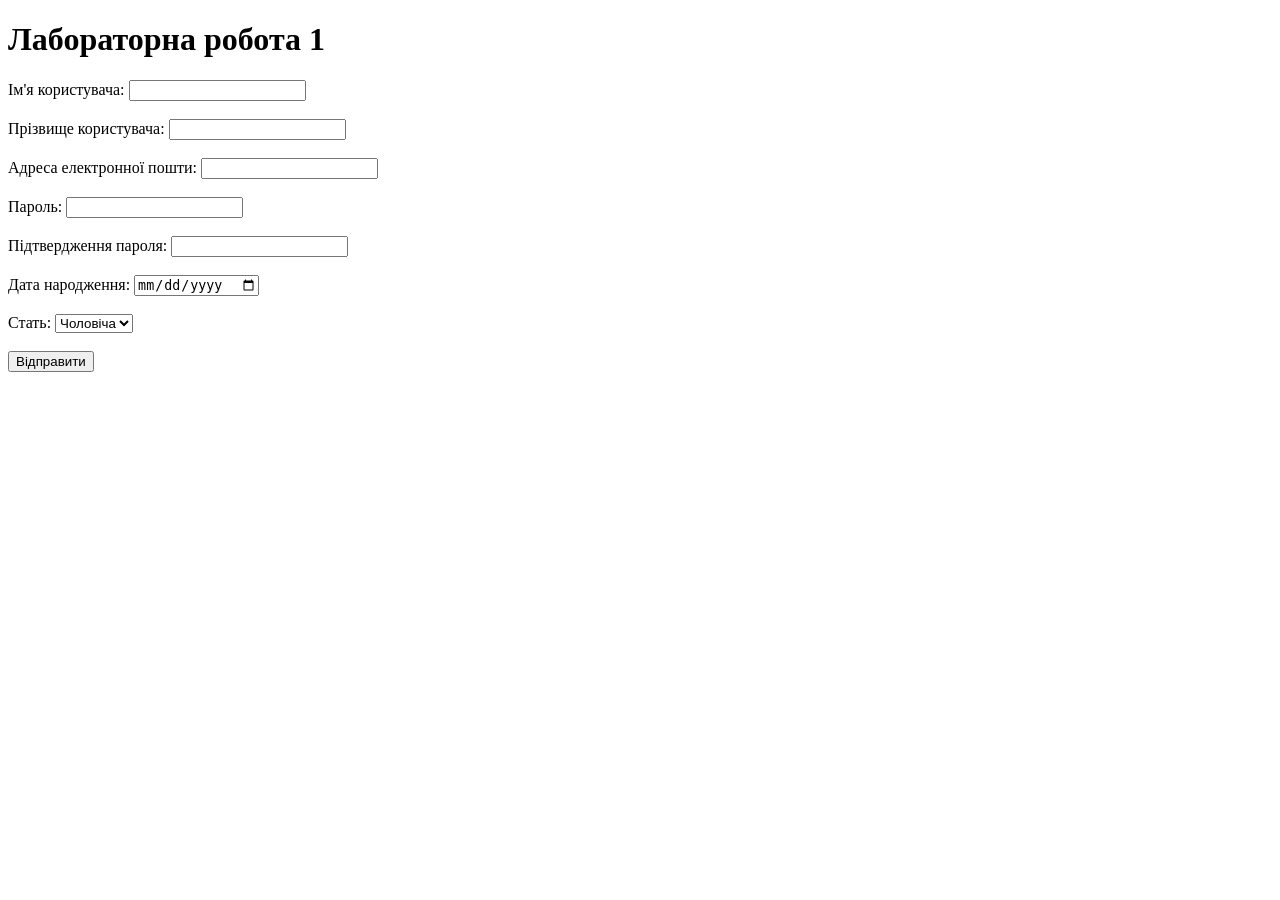
<file: index.html>
<!DOCTYPE html>
<html>

<head>
    <title>Лабораторна робота 1</title>
</head>

<body>

<h1>Лабораторна робота 1</h1>

<form action="https://webhook.site/f77eb2ba-b160-41a9-be30-b4aa9b3618c4" method="POST">

<label>Ім'я користувача:</label>
<input type="text" name="name" required>
<br><br>

<label>Прізвище користувача:</label>
<input type="text" name="surname" required>
<br><br>

<label>Адреса електронної пошти:</label>
<input type="email" name="email" required>
<br><br>

<label>Пароль:</label>
<input type="password" name="password" required>
<br><br>

<label>Підтвердження пароля:</label>
<input type="password" name="password2">
<br><br>

<label>Дата народження:</label>
<input type="date" name="date">
<br><br>

<label>Стать:</label>
<select name="sex">
    <option>Чоловіча</option>
    <option>Жіноча</option>
</select>
<br><br>

<input type="submit" value="Відправити">

</form>

</body>

</html>
</file>
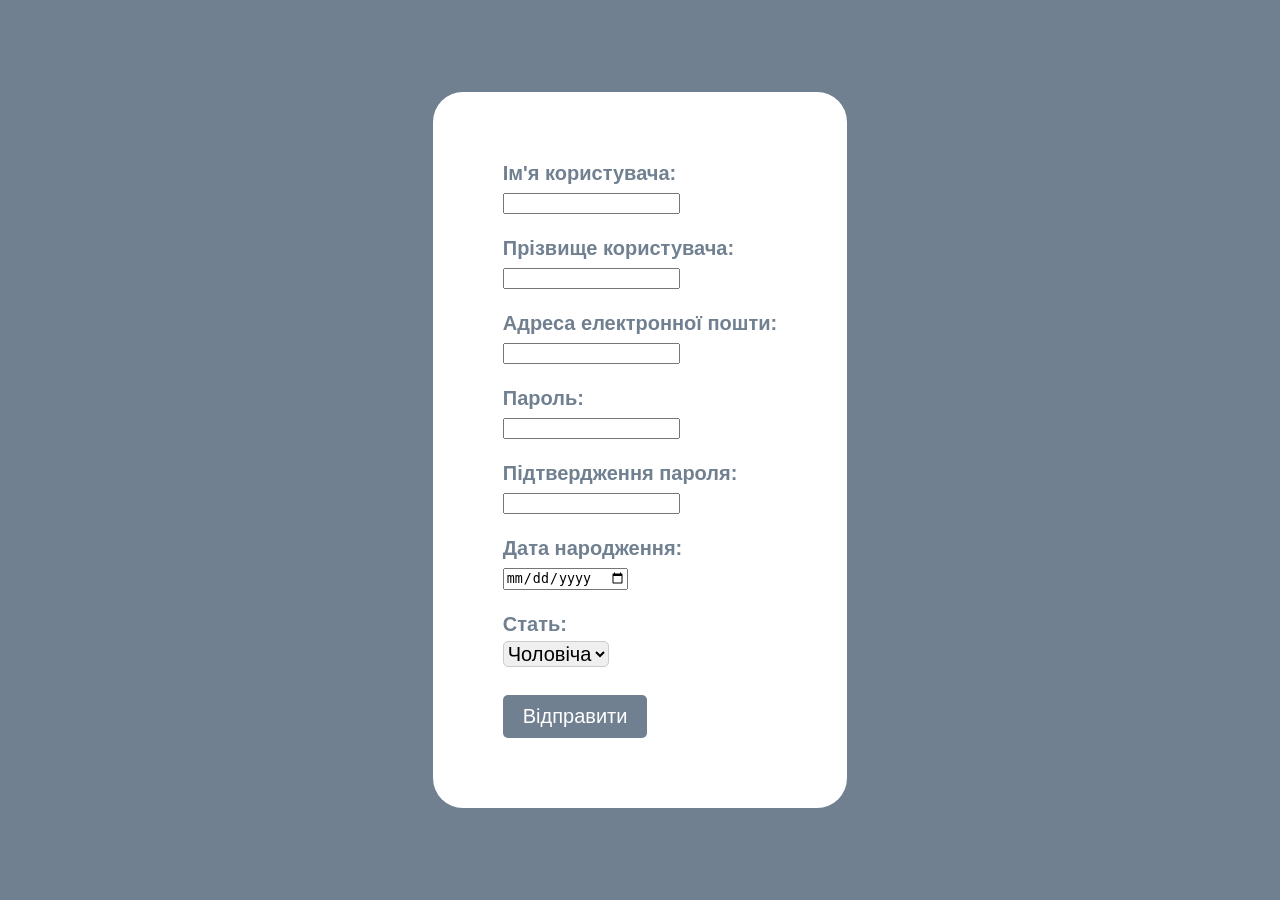
<file: lb1/index.html>
<!DOCTYPE html>
<html>


<head>
    <title>Лабораторна робота 1</title>
    <link rel="stylesheet" href="style.css">
</head>

<body>


<form action="https://webhook.site/f77eb2ba-b160-41a9-be30-b4aa9b3618c4" method="POST">

<label>Ім'я користувача:</label>
<input type="text" name="name" required>
<br><br>

<label>Прізвище користувача:</label>
<input type="text" name="surname" required>
<br><br>

<label>Адреса електронної пошти:</label>
<input type="email"  required>
<br><br>

<label>Пароль:</label>
<input type="password" name="password" required>
<br><br>

<label>Підтвердження пароля:</label>
<input type="password" name="password2">
<br><br>

<label>Дата народження:</label>
<input type="date" name="date">
<br><br>

<label>Стать:</label>
<select name="sex">
    <option>Чоловіча</option>
    <option>Жіноча</option>
</select>
<br><br>

<input type="submit" value="Відправити">

</form>

</body>

</html>
</file>
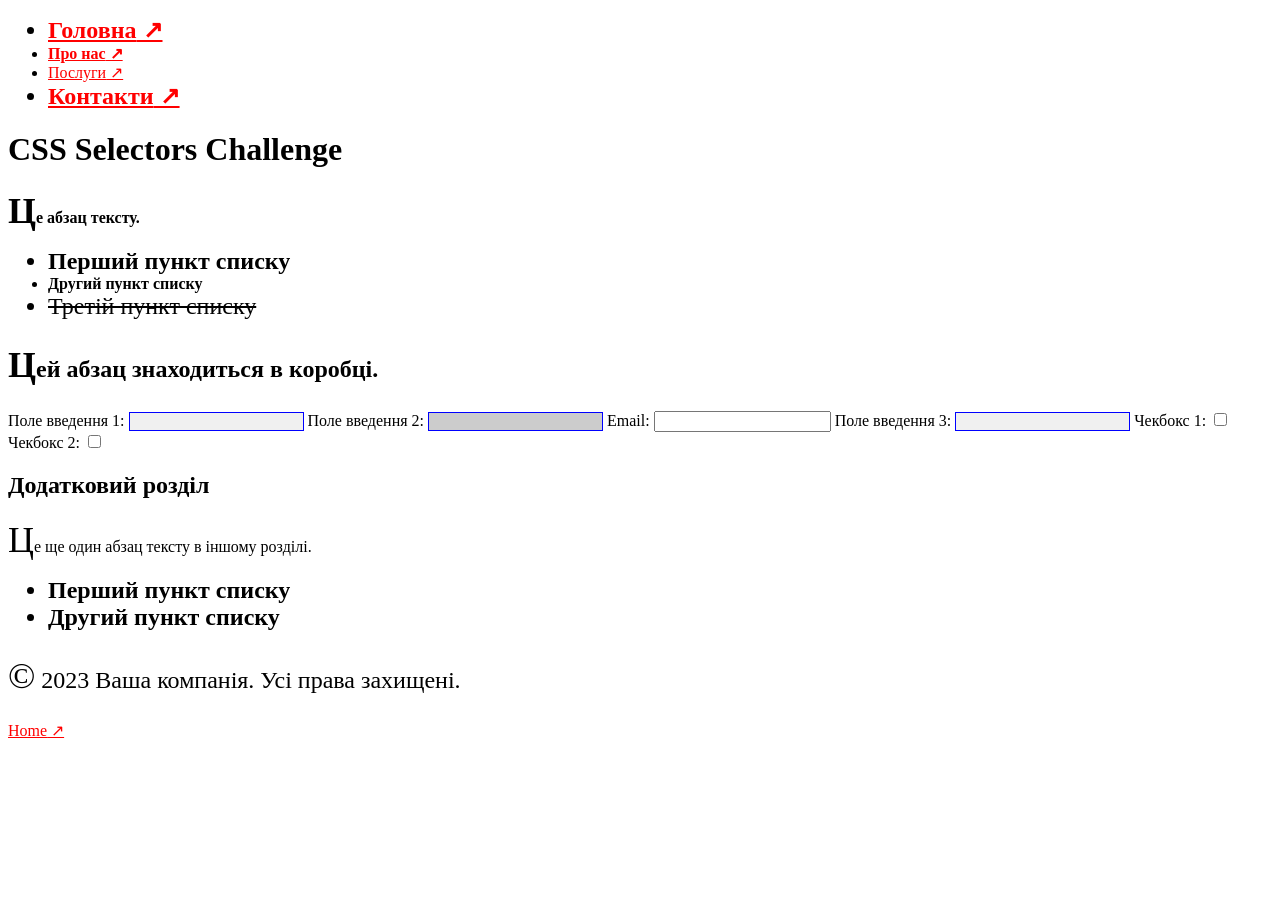
<file: lb2/index.html>
<!DOCTYPE html>
<html lang="en">
<head>
    <meta charset="UTF-8">
    <meta name="viewport" content="width=device-width, initial-scale=1.0">
    <link rel="stylesheet" href="style.css">
    <title>CSS Selectors Challenge</title>
</head>
<body>
    <header>
        <nav>
            <ul>
                <li><a href="#">Головна</a></li>
                <li><a href="https://example.com">Про нас</a></li>
                <li><a href="#">Послуги</a></li>
                <li><a href="http://notrealsite.ua">Контакти</a></li>
            </ul>
        </nav>
    </header>
    <div class="container">
        <h1>CSS Selectors Challenge</h1>
        <p>Це абзац тексту.</p>
        <ul>
            <li>Перший пункт списку</li>
            <li class="special">Другий пункт списку</li>
            <li>Третій пункт списку</li>
        </ul>
        <div class="box">
            <p>Цей абзац знаходиться в коробці.</p>
        </div>
        <form>
            <label for="input1">Поле введення 1:</label>
            <input type="text" id="input1">
            <label for="input2">Поле введення 2:</label>
            <input type="text" id="input2" disabled>
            <label for="email1">Email:</label>
            <input type="email" id="email1">
            <label for="input3">Поле введення 3:</label>
            <input type="text" id="input3">
            <label for="check1">Чекбокс 1:</label>
            <input type="checkbox" id="check1">
            <label for="check2">Чекбокс 2:</label>
            <input type="checkbox" id="check2">
        </form>
    </div>
    <section>
        <h2>Додатковий розділ</h2>
        <p>Це ще один абзац тексту в іншому розділі.</p>
        <ul>
            <li>Перший пункт списку</li>
            <li>Другий пункт списку</li>
        </ul>
    </section>
    <footer>
        <p>&copy; 2023 Ваша компанія. Усі права захищені.</p>
        <a href="#">Home</a>
    </footer>
</body>
</html>
</file>
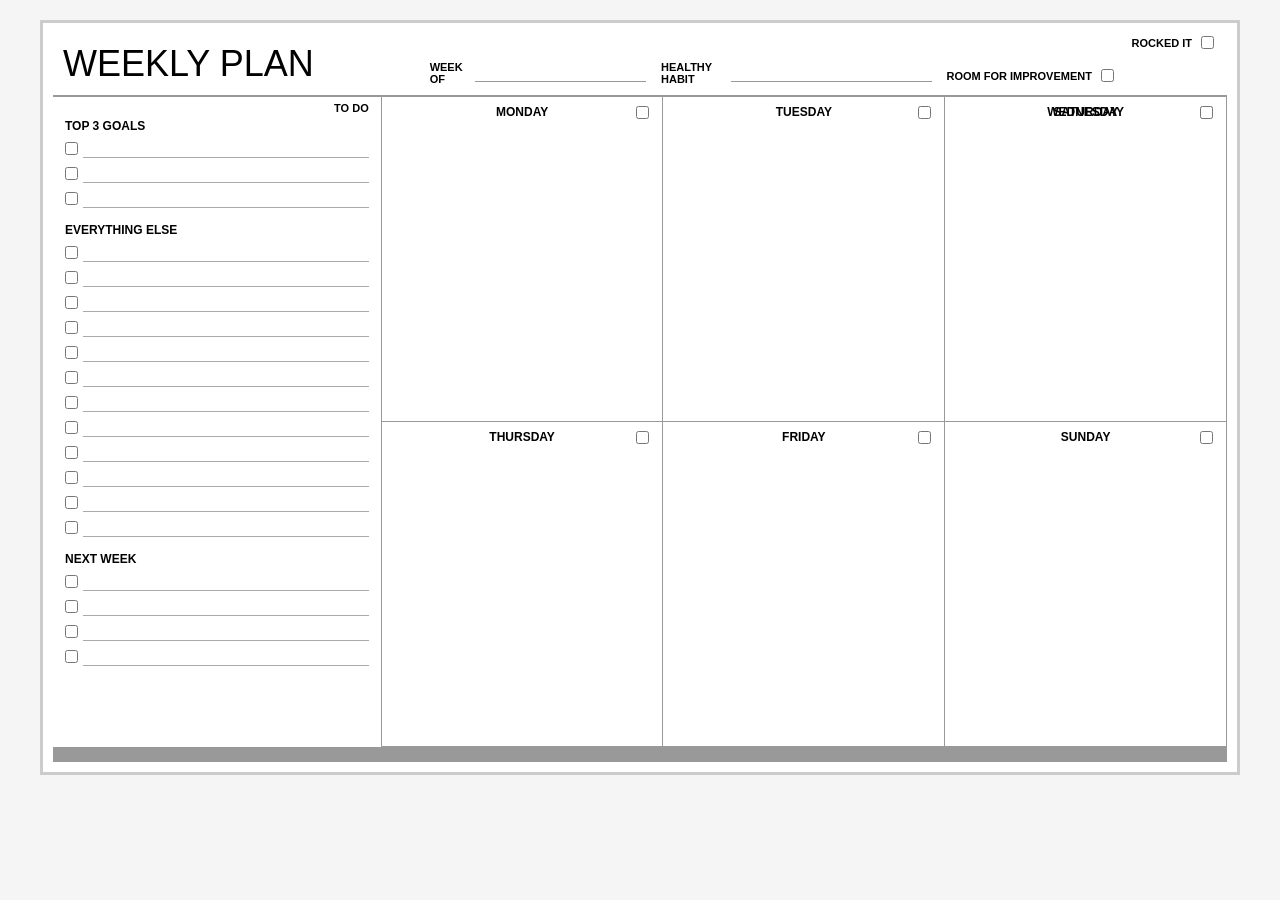
<file: lb4/index.html>
<!DOCTYPE html>
<html lang="en">
<head>
    <meta charset="UTF-8">
    <meta name="viewport" content="width=device-width, initial-scale=1.0">
    <link rel="stylesheet" href="style.css">
    <title>WEEKLY PLAN</title>
</head>
<body>

    <div class="container">

        <!-- HEADER -->
        <header class="header">

            <h1 class="title">WEEKLY PLAN</h1>

            <div class="week">
                <span>WEEK OF</span>
                <input type="text">
            </div>

            <div class="habit">
                <span>HEALTHY HABIT</span>
                <input type="text">
            </div>

            <div class="improvement">
                <span>ROOM FOR IMPROVEMENT</span>
                <input type="checkbox">
            </div>

            <div class="rocked">
                <span>ROCKED IT</span>
                <input type="checkbox">
            </div>

        </header>

        <!-- MAIN -->
        <main class="main">

            <!-- SIDEBAR -->
            <aside class="sidebar">

                <div class="sidebar-label">TO DO</div>

                <section class="task-section">

                    <h3>TOP 3 GOALS</h3>

                    <div class="task-list">
                        <div class="task">
                            <input type="checkbox">
                            <input type="text">
                        </div>

                        <div class="task">
                            <input type="checkbox">
                            <input type="text">
                        </div>

                        <div class="task">
                            <input type="checkbox">
                            <input type="text">
                        </div>
                    </div>

                </section>

                <section class="task-section">

                    <h3>EVERYTHING ELSE</h3>

                    <div class="task-list">

                        <div class="task">
                            <input type="checkbox">
                            <input type="text">
                        </div>

                        <div class="task">
                            <input type="checkbox">
                            <input type="text">
                        </div>

                        <div class="task">
                            <input type="checkbox">
                            <input type="text">
                        </div>

                        <div class="task">
                            <input type="checkbox">
                            <input type="text">
                        </div>

                        <div class="task">
                            <input type="checkbox">
                            <input type="text">
                        </div>

                        <div class="task">
                            <input type="checkbox">
                            <input type="text">
                        </div>

                        <div class="task">
                            <input type="checkbox">
                            <input type="text">
                        </div>

                        <div class="task">
                            <input type="checkbox">
                            <input type="text">
                        </div>

                        <div class="task">
                            <input type="checkbox">
                            <input type="text">
                        </div>

                        <div class="task">
                            <input type="checkbox">
                            <input type="text">
                        </div>

                        <div class="task">
                            <input type="checkbox">
                            <input type="text">
                        </div>

                        <div class="task">
                            <input type="checkbox">
                            <input type="text">
                        </div>

                    </div>

                </section>

                <section class="task-section">

                    <h3>NEXT WEEK</h3>

                    <div class="task-list">

                        <div class="task">
                            <input type="checkbox">
                            <input type="text">
                        </div>

                        <div class="task">
                            <input type="checkbox">
                            <input type="text">
                        </div>

                        <div class="task">
                            <input type="checkbox">
                            <input type="text">
                        </div>

                        <div class="task">
                            <input type="checkbox">
                            <input type="text">
                        </div>

                    </div>

                </section>

            </aside>

            <!-- CALENDAR -->
            <section class="calendar">

                <div class="day monday">
                    <div class="day-header">
                        <h3>MONDAY</h3>
                        <input type="checkbox">
                    </div>
                    <textarea></textarea>
                </div>

                <div class="day tuesday">
                    <div class="day-header">
                        <h3>TUESDAY</h3>
                        <input type="checkbox">
                    </div>
                    <textarea></textarea>
                </div>

                <div class="day wednesday">
                    <div class="day-header">
                        <h3>WEDNESDAY</h3>
                        <input type="checkbox">
                    </div>
                    <textarea></textarea>
                </div>

                <div class="day thursday">
                    <div class="day-header">
                        <h3>THURSDAY</h3>
                        <input type="checkbox">
                    </div>
                    <textarea></textarea>
                </div>

                <div class="day friday">
                    <div class="day-header">
                        <h3>FRIDAY</h3>
                        <input type="checkbox">
                    </div>
                    <textarea></textarea>
                </div>

                <div class="day saturday">
                    <div class="day-header">
                        <h3>SATURDAY</h3>
                        <input type="checkbox">
                    </div>
                    <textarea></textarea>
                </div>

                <div class="day sunday">
                    <div class="day-header">
                        <h3>SUNDAY</h3>
                        <input type="checkbox">
                    </div>
                    <textarea></textarea>
                </div>

            </section>

        </main>

        <footer class="footer"></footer>

    </div>

</body>
</html>
</file>
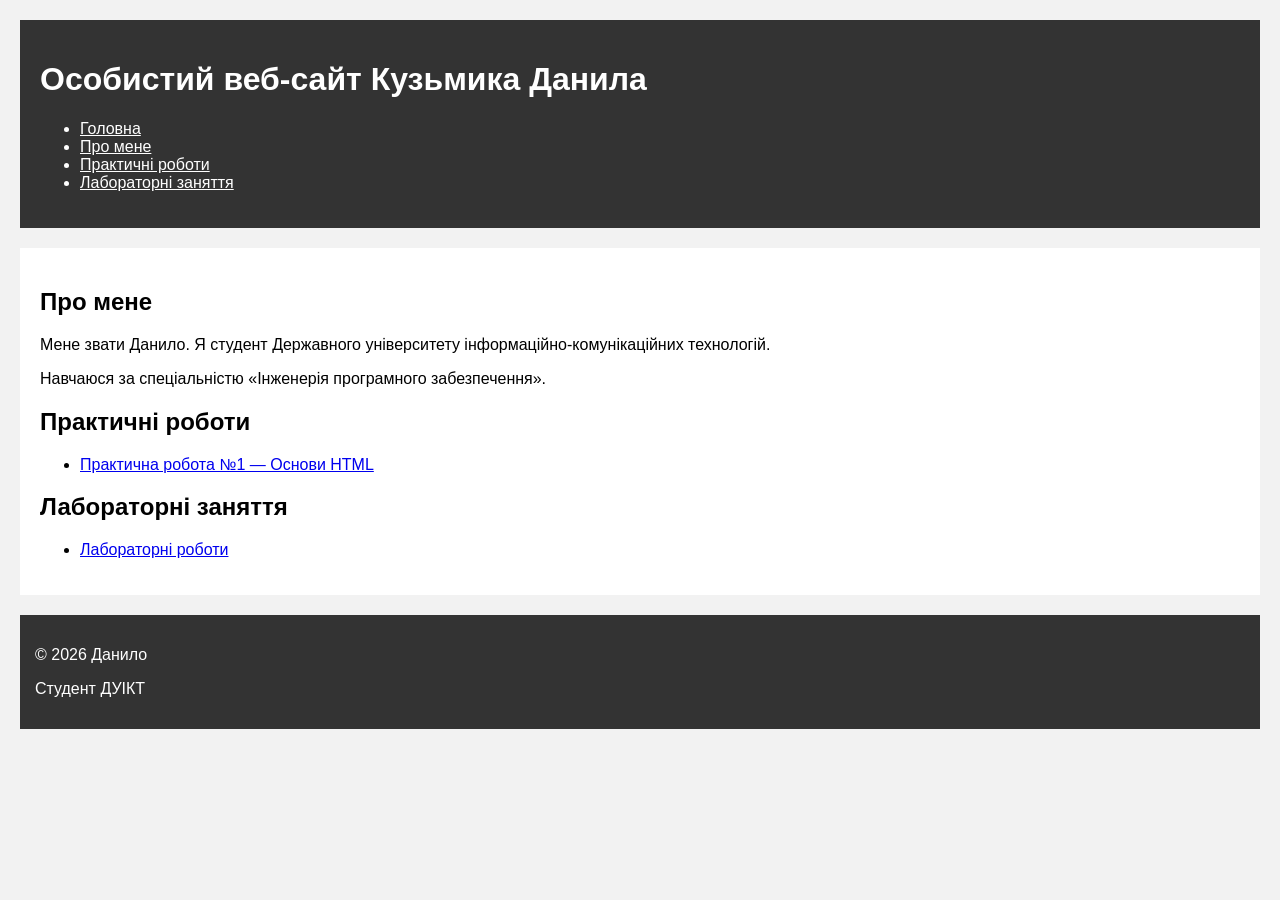
<file: pr1/index.html>
<!DOCTYPE html>
<html lang="uk">
<head>
    <meta charset="UTF-8">
    <meta name="viewport" content="width=device-width, initial-scale=1.0">
    <link rel="stylesheet" href="css/style.css">

    <title>Особистий веб-сайт Кузьмика Данила</title>
</head>

<body>

    <header>
        <h1>Особистий веб-сайт Кузьмика Данила</h1>

        <nav>
            <ul>
                <li><a href="index.html">Головна</a></li>
                <li><a href="pages/about.html">Про мене</a></li>
                <li><a href="pages/practical.html">Практичні роботи</a></li>
                <li><a href="pages/laboratory.html">Лабораторні заняття</a></li>
            </ul>
        </nav>
    </header>
<main>

    <section>
        <h2>Про мене</h2>

        <p>
            Мене звати Данило. Я студент Державного університету
            інформаційно-комунікаційних технологій.
        </p>

        <p>
            Навчаюся за спеціальністю «Інженерія програмного забезпечення».
        </p>
    </section>

    <section>
        <h2>Практичні роботи</h2>

        <ul>
            <li>
                <a href="practical/practical-1.html">
                    Практична робота №1 — Основи HTML
                </a>
            </li>
        </ul>
    </section>

    <section>
        <h2>Лабораторні заняття</h2>

        <ul>
            <li>
                <a href="pages/laboratory.html">
                    Лабораторні роботи
                </a>
            </li>
        </ul>
    </section>

</main>

<footer>
    <p>© 2026 Данило</p>
    <p>Студент ДУІКТ</p>
</footer>
</body>
</html>
</file>
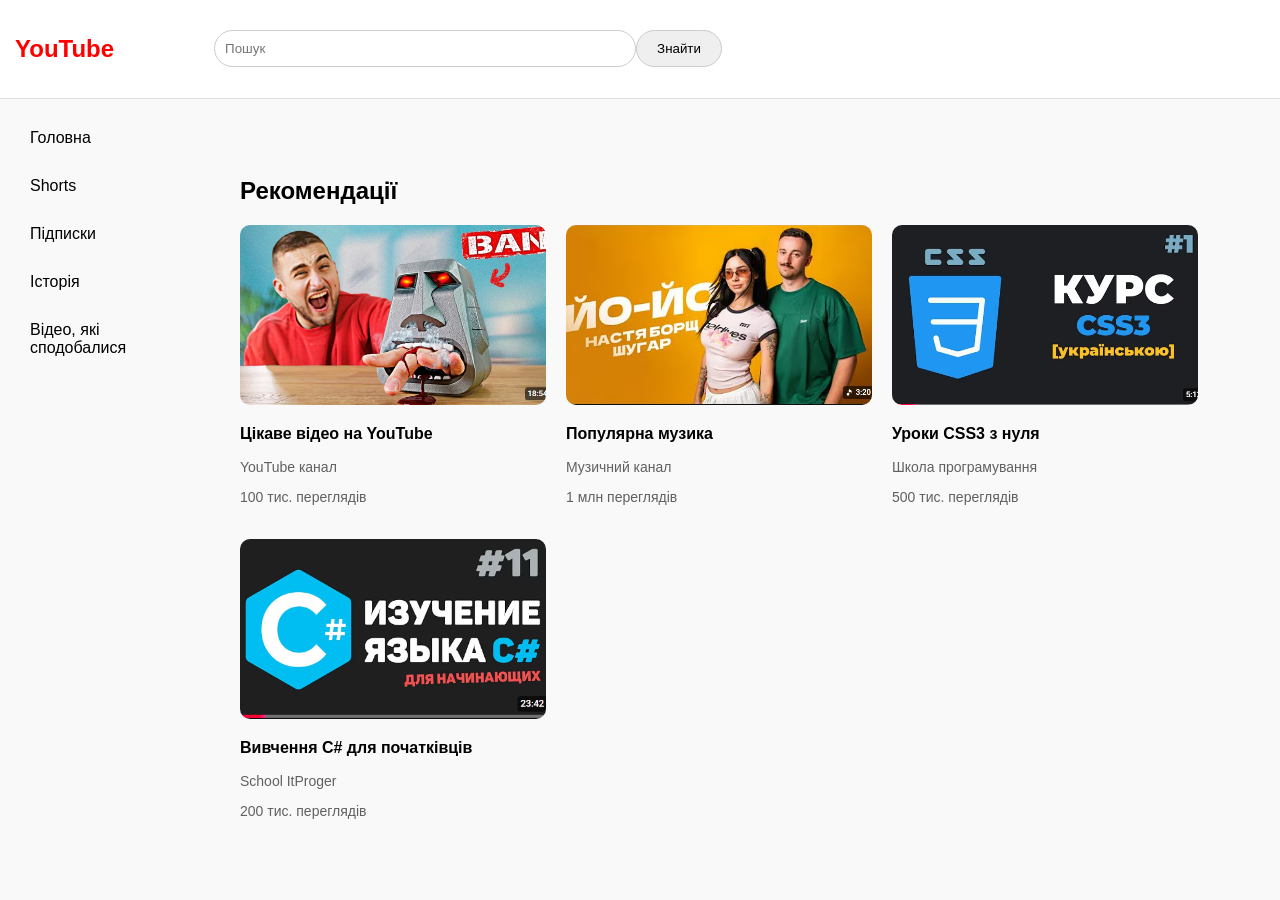
<file: pr3/lb3/index.html>
<!DOCTYPE html>
<html lang="uk">
<head>
    <meta charset="UTF-8">
    <title>YouTube</title>
    <link rel="stylesheet" href="style.css">
</head>
<body>

    <header>
        <h2>YouTube</h2>
        <input type="text" placeholder="Пошук">
        <button>Знайти</button>
    </header>

    <div class="menu">
        <a href="#">Головна</a>
        <a href="#">Shorts</a>
        <a href="#">Підписки</a>
        <a href="#">Історія</a>
        <a href="#">Відео, які сподобалися</a>
    </div>

    <main>
        <h2>Рекомендації</h2>

        <div class="videos">

            <div class="video">
                <img src="/pr3/lb3/images/Screenshot 2026-10-22 221044.png">
                <h3>Цікаве відео на YouTube</h3>
                <p>YouTube канал</p>
                <p>100 тис. переглядів</p>
            </div>

            <div class="video">
                <img src="/pr3/lb3/images/Screenshot 2026-10-22 220851.png">
                <h3>Популярна музика</h3>
                <p>Музичний канал</p>
                <p>1 млн переглядів</p>
            </div>

            <div class="video">
                <img src="/pr3/lb3/images/Screenshot 2026-10-22 220645.png">
                <h3>Уроки CSS3 з нуля</h3>
                <p>Школа програмування</p>
                <p>500 тис. переглядів</p>
            </div>

            <div class="video">
                <img src="/pr3/lb3/images/Screenshot 2026-10-22 220028.png">
                <h3>Вивчення C# для початківців</h3>
                <p>School ItProger</p>
                <p>200 тис. переглядів</p>
            </div>

        </div>
    </main>

</body>
</html>
</file>
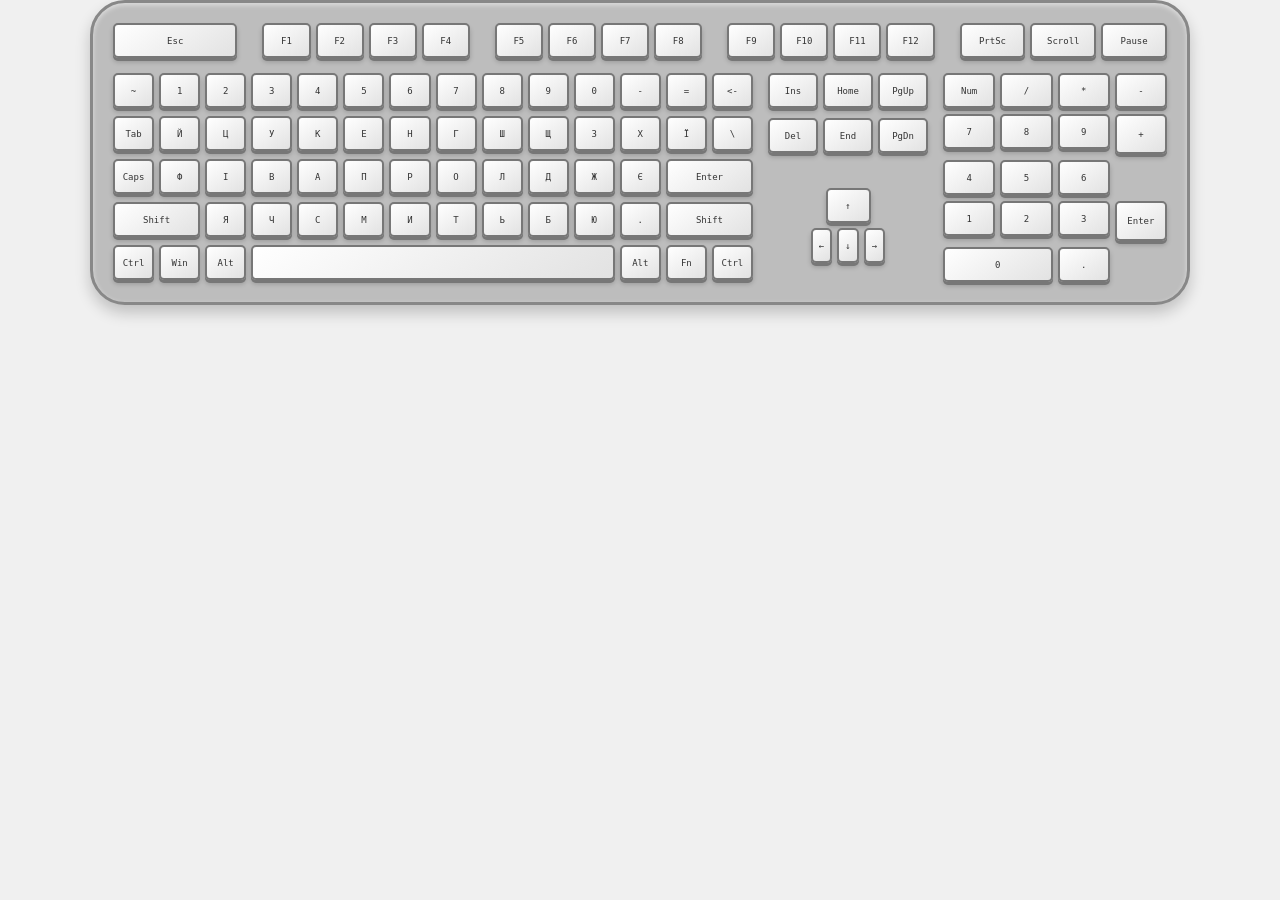
<file: pr4/idex.html>
<!DOCTYPE html>
<html lang="uk">
<head>
    <meta charset="UTF-8">
    <meta name="viewport" content="width=device-width, initial-scale=1.0">
    <title>Українська клавіатура</title>

    <link rel="stylesheet" href="style.css">
</head>
<body>
<div class="keyboard">

    <div class="function-row">
        <button class="key">Esc</button>

        <div class="f-group">
            <button class="key">F1</button>
            <button class="key">F2</button>
            <button class="key">F3</button>
            <button class="key">F4</button>
        </div>

        <div class="f-group">
            <button class="key">F5</button>
            <button class="key">F6</button>
            <button class="key">F7</button>
            <button class="key">F8</button>
        </div>

        <div class="f-group">
            <button class="key">F9</button>
            <button class="key">F10</button>
            <button class="key">F11</button>
            <button class="key">F12</button>
        </div>

        <div class="extra-keys">
            <button class="key">PrtSc</button>
            <button class="key">Scroll</button>
            <button class="key">Pause</button>
        </div>
    </div>

    <div class="main">

        <div class="row">
            <button class="key">~</button>
            <button class="key">1</button>
            <button class="key">2</button>
            <button class="key">3</button>
            <button class="key">4</button>
            <button class="key">5</button>
            <button class="key">6</button>
            <button class="key">7</button>
            <button class="key">8</button>
            <button class="key">9</button>
            <button class="key">0</button>
            <button class="key">-</button>
            <button class="key">=</button>
            <button class="key wide"><-</button>
        </div>

        <div class="row">
            <button class="key wide">Tab</button>
            <button class="key">Й</button>
            <button class="key">Ц</button>
            <button class="key">У</button>
            <button class="key">К</button>
            <button class="key">Е</button>
            <button class="key">Н</button>
            <button class="key">Г</button>
            <button class="key">Ш</button>
            <button class="key">Щ</button>
            <button class="key">З</button>
            <button class="key">Х</button>
            <button class="key">Ї</button>
            <button class="key">\</button>
        </div>

        <div class="row">
            <button class="key wide">Caps</button>
            <button class="key">Ф</button>
            <button class="key">І</button>
            <button class="key">В</button>
            <button class="key">А</button>
            <button class="key">П</button>
            <button class="key">Р</button>
            <button class="key">О</button>
            <button class="key">Л</button>
            <button class="key">Д</button>
            <button class="key">Ж</button>
            <button class="key">Є</button>
            <button class="key extra-wide">Enter</button>
        </div>

        <div class="row">
            <button class="key extra-wide">Shift</button>
            <button class="key">Я</button>
            <button class="key">Ч</button>
            <button class="key">С</button>
            <button class="key">М</button>
            <button class="key">И</button>
            <button class="key">Т</button>
            <button class="key">Ь</button>
            <button class="key">Б</button>
            <button class="key">Ю</button>
            <button class="key">.</button>
            <button class="key extra-wide">Shift</button>
        </div>

        <div class="row bottom-row">
            <button class="key">Ctrl</button>
            <button class="key">Win</button>
            <button class="key">Alt</button>
            <button class="key space"></button>
            <button class="key">Alt</button>
            <button class="key">Fn</button>
            <button class="key">Ctrl</button>
        </div>

    </div>

    <div class="navigation">

        <div class="row">
            <button class="key">Ins</button>
            <button class="key">Home</button>
            <button class="key">PgUp</button>
        </div>

        <div class="row">
            <button class="key">Del</button>
            <button class="key">End</button>
            <button class="key">PgDn</button>
        </div>

        <div class="arrows">
            <button class="key">↑</button>

            <div class="row">
                <button class="key">←</button>
                <button class="key">↓</button>
                <button class="key">→</button>
            </div>
        </div>

    </div>

    <div class="numpad">

        <div class="row">
            <button class="key">Num</button>
            <button class="key">/</button>
            <button class="key">*</button>
            <button class="key">-</button>
        </div>

        <div class="row">
            <button class="key">7</button>
            <button class="key">8</button>
            <button class="key">9</button>
            <button class="key tall">+</button>
        </div>

        <div class="row">
            <button class="key">4</button>
            <button class="key">5</button>
            <button class="key">6</button>
        </div>

        <div class="row">
            <button class="key">1</button>
            <button class="key">2</button>
            <button class="key">3</button>
            <button class="key tall">Enter</button>
        </div>

        <div class="row">
            <button class="key double">0</button>
            <button class="key">.</button>
        </div>

    </div>

</div>

</body>
</html>
</file>
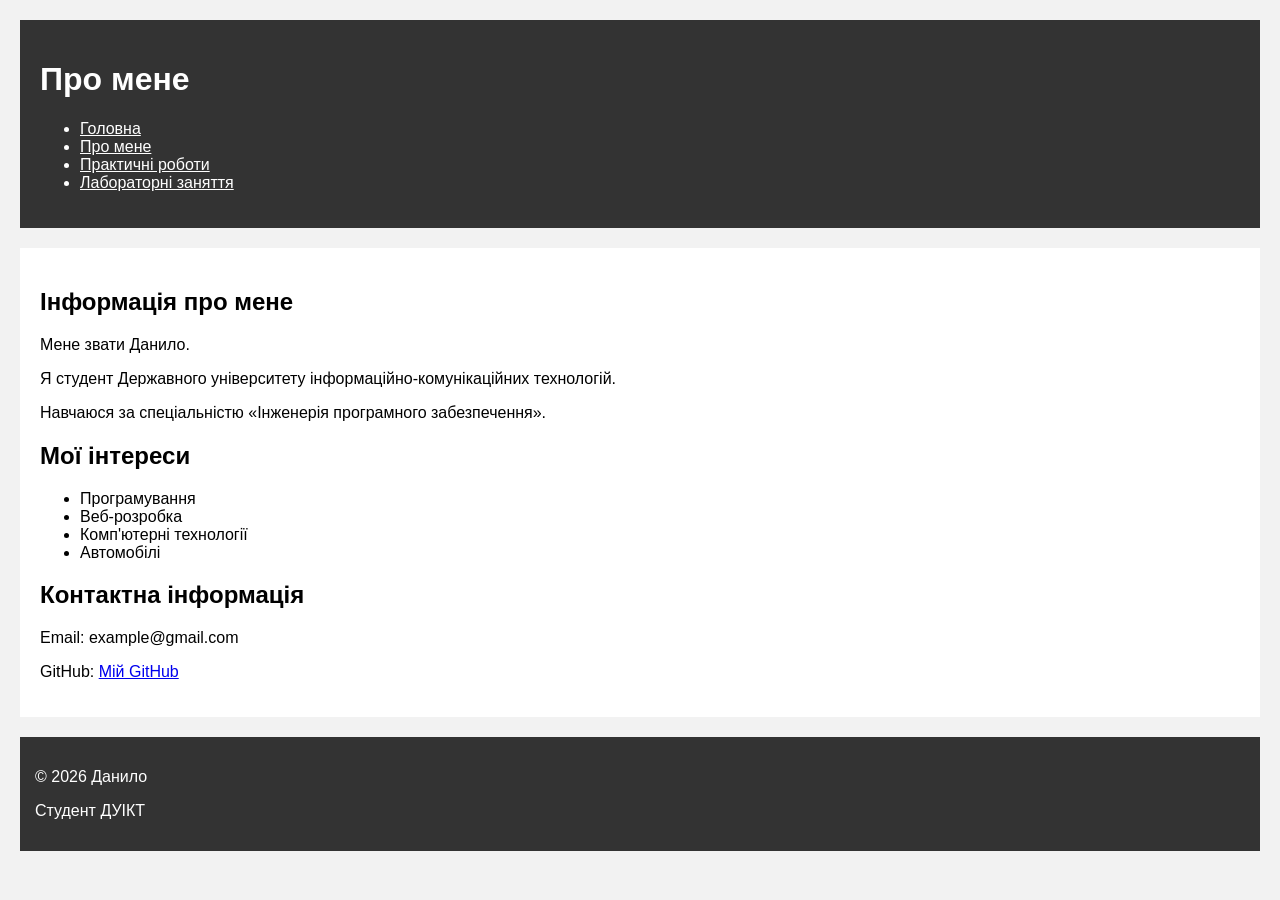
<file: pr1/images/about.html>
<!DOCTYPE html>
<html lang="uk">

<head>
    <meta charset="UTF-8">
    <meta name="viewport" content="width=device-width, initial-scale=1.0">

    <link rel="stylesheet" href="../css/style.css">

    <title>Про мене</title>
</head>

<body>

    <header>

        <h1>Про мене</h1>

        <nav>
            <ul>
                <li><a href="../index.html">Головна</a></li>
                <li><a href="about.html">Про мене</a></li>
                <li><a href="practical.html">Практичні роботи</a></li>
                <li><a href="laboratory.html">Лабораторні заняття</a></li>
            </ul>
        </nav>

    </header>

    <main>

        <h2>Інформація про мене</h2>

        <p>Мене звати Данило.</p>

        <p>
            Я студент Державного університету
            інформаційно-комунікаційних технологій.
        </p>

        <p>
            Навчаюся за спеціальністю
            «Інженерія програмного забезпечення».
        </p>

        <h2>Мої інтереси</h2>

        <ul>
            <li>Програмування</li>
            <li>Веб-розробка</li>
            <li>Комп'ютерні технології</li>
            <li>Автомобілі</li>
        </ul>

        <h2>Контактна інформація</h2>

        <p>Email: example@gmail.com</p>

        <p>GitHub: <a href="https://github.com/">Мій GitHub</a></p>

    </main>

    <footer>

        <p>© 2026 Данило</p>

        <p>Студент ДУІКТ</p>

    </footer>

</body>

</html>
</file>
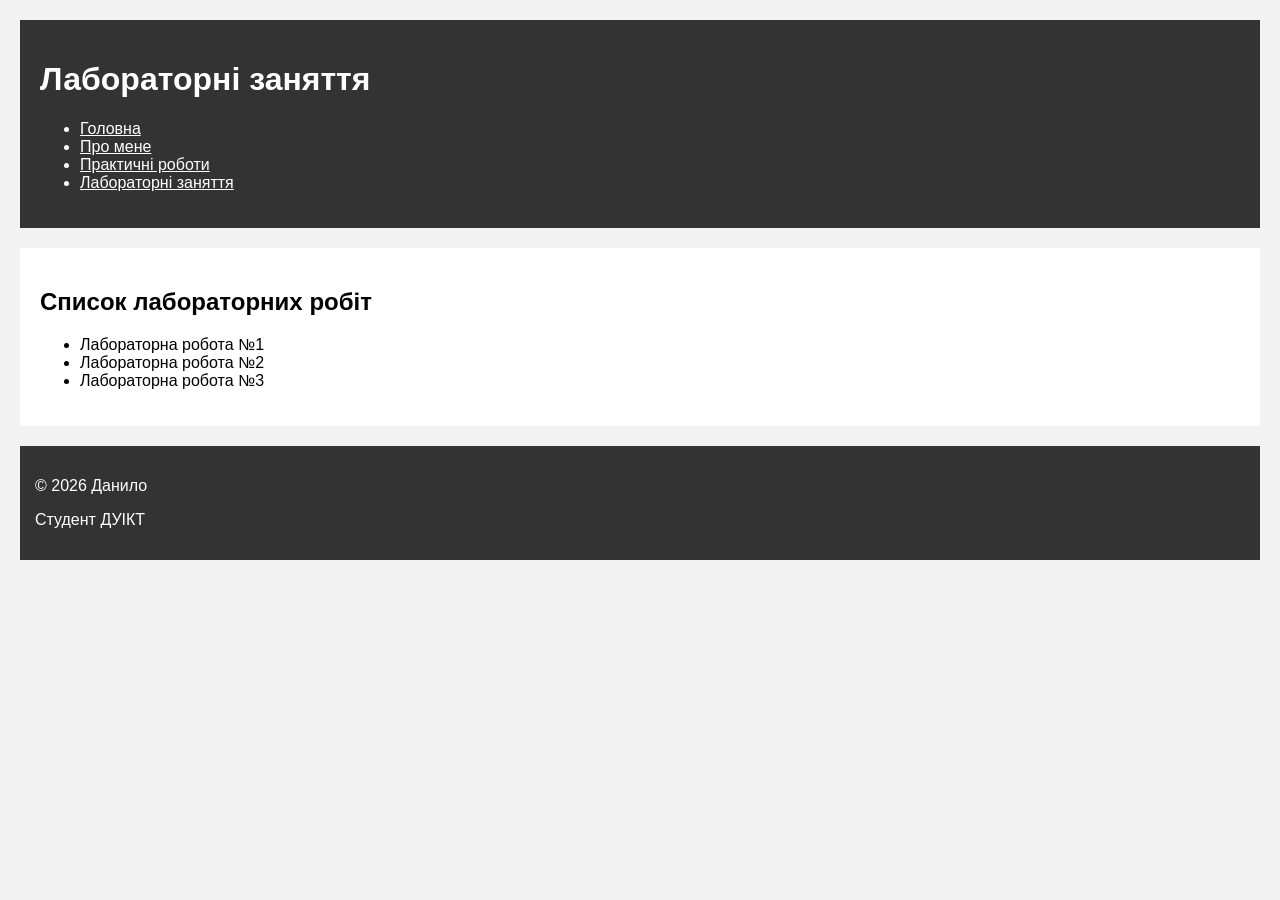
<file: pr1/pages/laboratory.html>
<!DOCTYPE html>
<html lang="uk">

<head>
    <meta charset="UTF-8">
    <meta name="viewport" content="width=device-width, initial-scale=1.0">

    <link rel="stylesheet" href="../css/style.css">

    <title>Лабораторні заняття</title>
</head>

<body>

    <header>

        <h1>Лабораторні заняття</h1>

        <nav>
            <ul>
                <li><a href="../index.html">Головна</a></li>
                <li><a href="about.html">Про мене</a></li>
                <li><a href="practical.html">Практичні роботи</a></li>
                <li><a href="laboratory.html">Лабораторні заняття</a></li>
            </ul>
        </nav>

    </header>

    <main>

        <h2>Список лабораторних робіт</h2>

        <ul>
            <li>
                Лабораторна робота №1
            </li>

            <li>
                Лабораторна робота №2
            </li>

            <li>
                Лабораторна робота №3
            </li>
        </ul>

    </main>

    <footer>

        <p>© 2026 Данило</p>

        <p>Студент ДУІКТ</p>

    </footer>

</body>

</html>
</file>
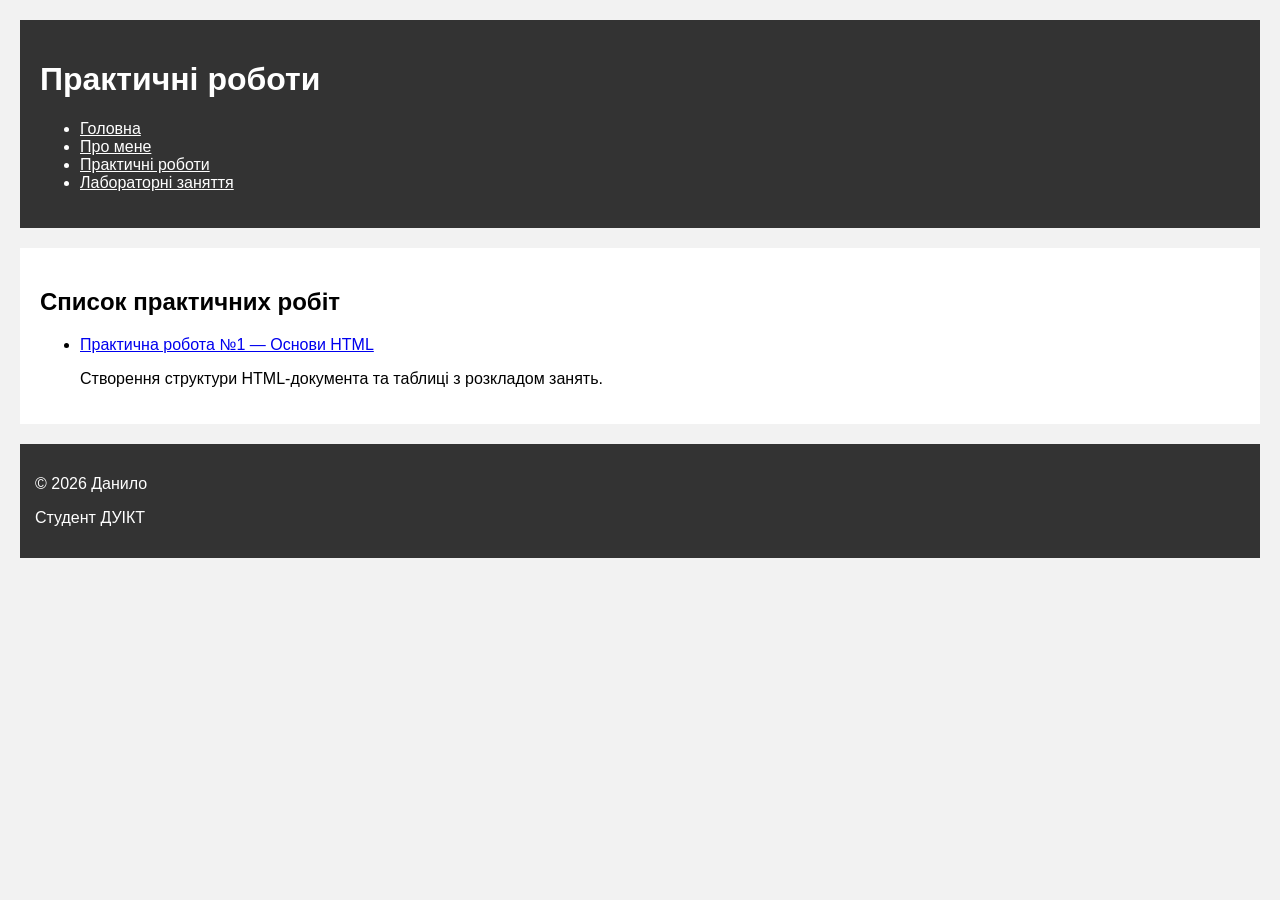
<file: pr1/pages/practical.html>
<!DOCTYPE html>
<html lang="uk">

<head>
    <meta charset="UTF-8">
    <meta name="viewport" content="width=device-width, initial-scale=1.0">

    <link rel="stylesheet" href="../css/style.css">

    <title>Практичні роботи</title>
</head>

<body>

    <header>

        <h1>Практичні роботи</h1>

        <nav>
            <ul>
                <li><a href="../index.html">Головна</a></li>
                <li><a href="about.html">Про мене</a></li>
                <li><a href="practical.html">Практичні роботи</a></li>
                <li><a href="laboratory.html">Лабораторні заняття</a></li>
            </ul>
        </nav>

    </header>

    <main>

        <h2>Список практичних робіт</h2>

        <ul>
            <li>
                <a href="../practical/practical-1.html">
                    Практична робота №1 — Основи HTML
                </a>
                <p>
                    Створення структури HTML-документа та таблиці
                    з розкладом занять.
                </p>
            </li>
        </ul>

    </main>

    <footer>

        <p>© 2026 Данило</p>

        <p>Студент ДУІКТ</p>

    </footer>

</body>

</html>
</file>
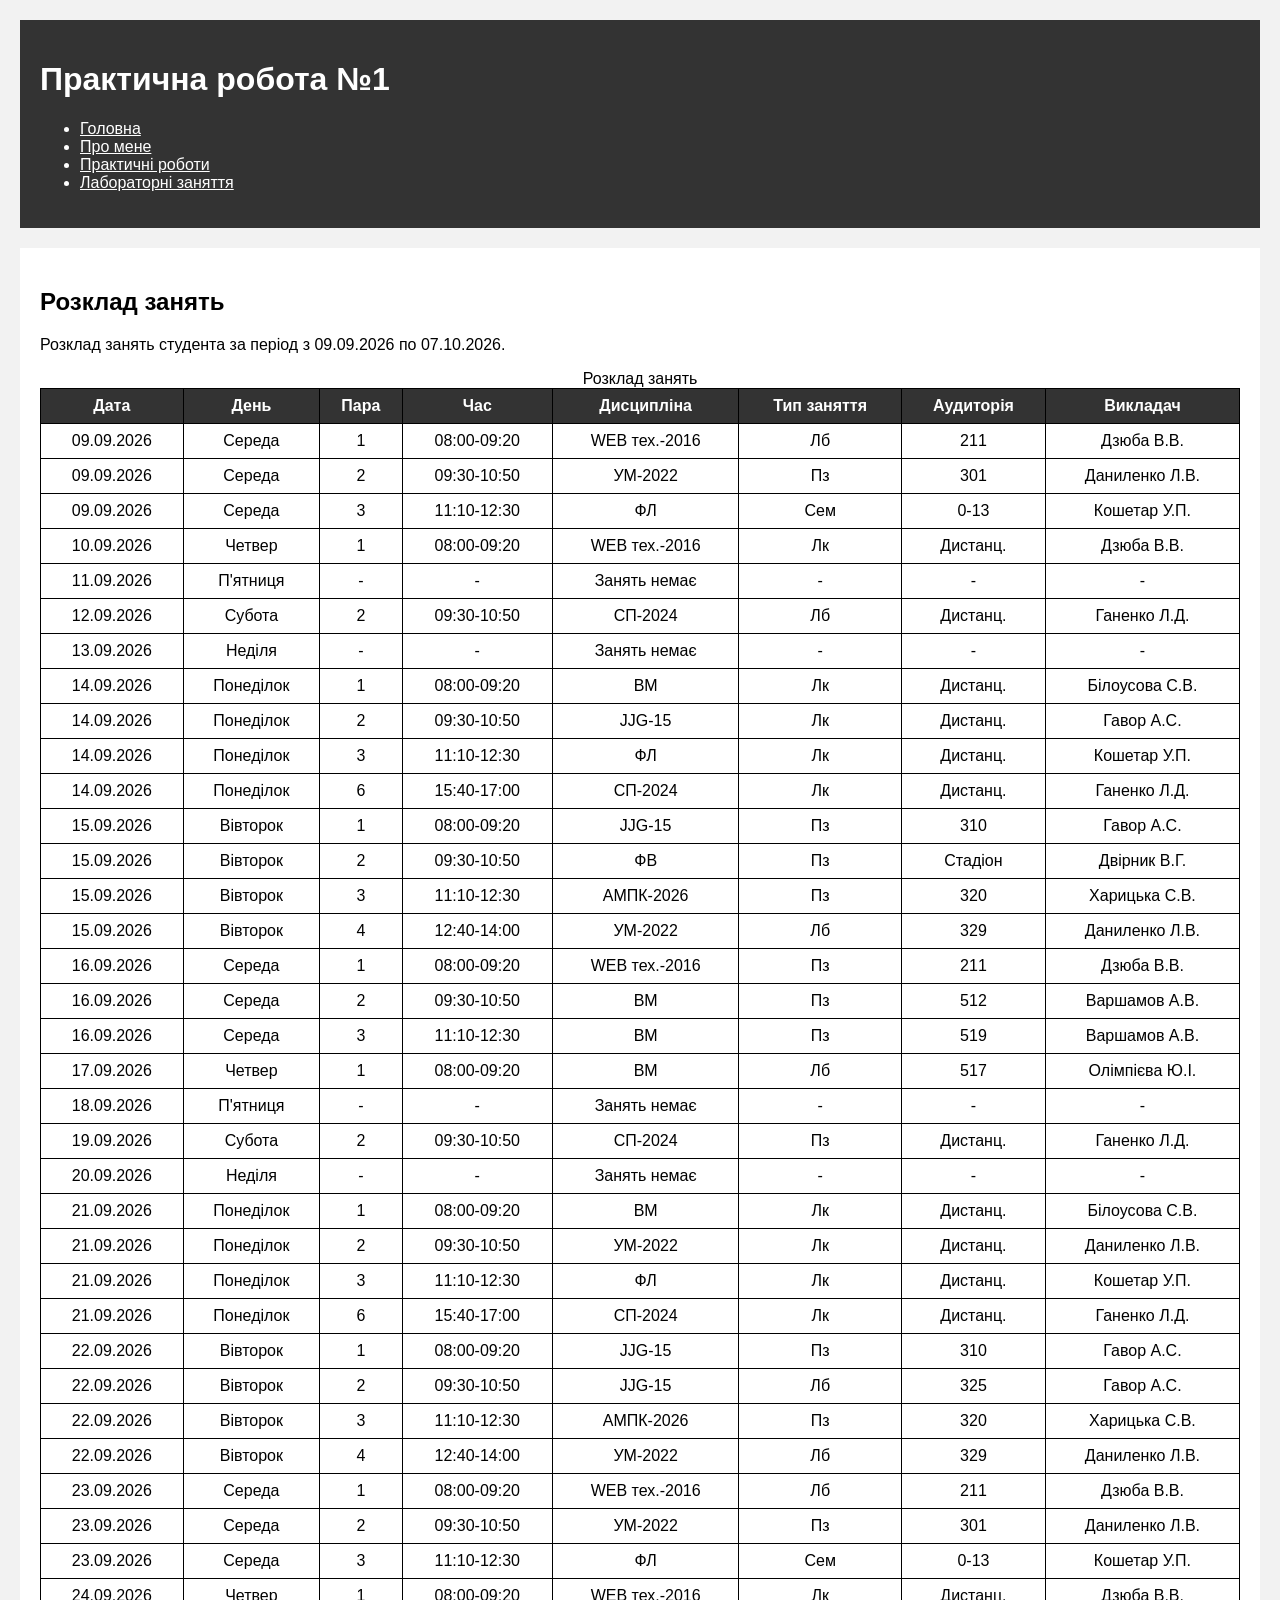
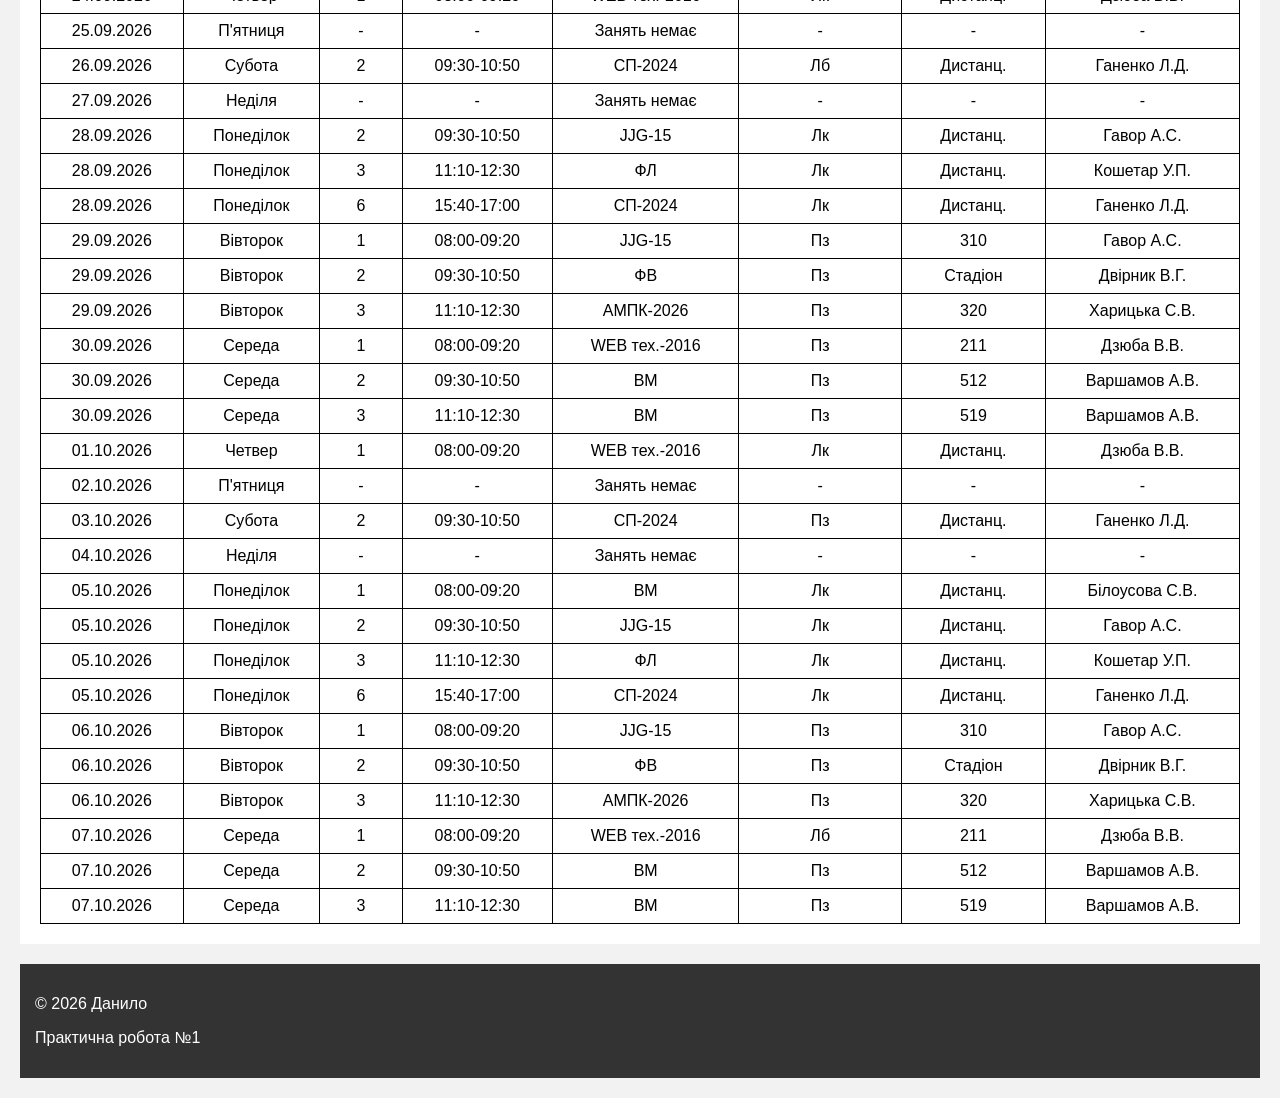
<file: pr1/practical/practical.html>
<!DOCTYPE html>
<html lang="uk">

<head>
    <meta charset="UTF-8">
    <meta name="viewport" content="width=device-width, initial-scale=1.0">
    <link rel="stylesheet" href="../css/style.css">

    <title>Практична робота №1</title>
</head>

<body>

    <header>

        <h1>Практична робота №1</h1>

        <nav>
            <ul>
                <li>
                    <a href="../index.html">Головна</a>
                </li>

                <li>
                    <a href="../pages/about.html">Про мене</a>
                </li>

                <li>
                    <a href="../pages/practical.html">Практичні роботи</a>
                </li>

                <li>
                    <a href="../pages/laboratory.html">Лабораторні заняття</a>
                </li>
            </ul>
        </nav>

    </header>


    <main>

        <h2>Розклад занять</h2>

        <p>
            Розклад занять студента за період
            з 09.09.2026 по 07.10.2026.
        </p>


        <table border="1">

            <caption>
                Розклад занять
            </caption>

            <thead>

                <tr>
                    <th>Дата</th>
                    <th>День</th>
                    <th>Пара</th>
                    <th>Час</th>
                    <th>Дисципліна</th>
                    <th>Тип заняття</th>
                    <th>Аудиторія</th>
                    <th>Викладач</th>
                </tr>

            </thead>


            <tbody>

                <!-- 09.09.2026 -->

                <tr>
                    <td>09.09.2026</td>
                    <td>Середа</td>
                    <td>1</td>
                    <td>08:00-09:20</td>
                    <td>WEB тех.-2016</td>
                    <td>Лб</td>
                    <td>211</td>
                    <td>Дзюба В.В.</td>
                </tr>

                <tr>
                    <td>09.09.2026</td>
                    <td>Середа</td>
                    <td>2</td>
                    <td>09:30-10:50</td>
                    <td>УМ-2022</td>
                    <td>Пз</td>
                    <td>301</td>
                    <td>Даниленко Л.В.</td>
                </tr>

                <tr>
                    <td>09.09.2026</td>
                    <td>Середа</td>
                    <td>3</td>
                    <td>11:10-12:30</td>
                    <td>ФЛ</td>
                    <td>Сем</td>
                    <td>0-13</td>
                    <td>Кошетар У.П.</td>
                </tr>


                <!-- 10.09.2026 -->

                <tr>
                    <td>10.09.2026</td>
                    <td>Четвер</td>
                    <td>1</td>
                    <td>08:00-09:20</td>
                    <td>WEB тех.-2016</td>
                    <td>Лк</td>
                    <td>Дистанц.</td>
                    <td>Дзюба В.В.</td>
                </tr>


                <!-- 11.09.2026 -->

                <tr>
                    <td>11.09.2026</td>
                    <td>П'ятниця</td>
                    <td>-</td>
                    <td>-</td>
                    <td>Занять немає</td>
                    <td>-</td>
                    <td>-</td>
                    <td>-</td>
                </tr>


                <!-- 12.09.2026 -->

                <tr>
                    <td>12.09.2026</td>
                    <td>Субота</td>
                    <td>2</td>
                    <td>09:30-10:50</td>
                    <td>СП-2024</td>
                    <td>Лб</td>
                    <td>Дистанц.</td>
                    <td>Ганенко Л.Д.</td>
                </tr>


                <!-- 13.09.2026 -->

                <tr>
                    <td>13.09.2026</td>
                    <td>Неділя</td>
                    <td>-</td>
                    <td>-</td>
                    <td>Занять немає</td>
                    <td>-</td>
                    <td>-</td>
                    <td>-</td>
                </tr>


                <!-- 14.09.2026 -->

                <tr>
                    <td>14.09.2026</td>
                    <td>Понеділок</td>
                    <td>1</td>
                    <td>08:00-09:20</td>
                    <td>ВМ</td>
                    <td>Лк</td>
                    <td>Дистанц.</td>
                    <td>Білоусова С.В.</td>
                </tr>

                <tr>
                    <td>14.09.2026</td>
                    <td>Понеділок</td>
                    <td>2</td>
                    <td>09:30-10:50</td>
                    <td>JJG-15</td>
                    <td>Лк</td>
                    <td>Дистанц.</td>
                    <td>Гавор А.С.</td>
                </tr>

                <tr>
                    <td>14.09.2026</td>
                    <td>Понеділок</td>
                    <td>3</td>
                    <td>11:10-12:30</td>
                    <td>ФЛ</td>
                    <td>Лк</td>
                    <td>Дистанц.</td>
                    <td>Кошетар У.П.</td>
                </tr>

                <tr>
                    <td>14.09.2026</td>
                    <td>Понеділок</td>
                    <td>6</td>
                    <td>15:40-17:00</td>
                    <td>СП-2024</td>
                    <td>Лк</td>
                    <td>Дистанц.</td>
                    <td>Ганенко Л.Д.</td>
                </tr>


                <!-- 15.09.2026 -->

                <tr>
                    <td>15.09.2026</td>
                    <td>Вівторок</td>
                    <td>1</td>
                    <td>08:00-09:20</td>
                    <td>JJG-15</td>
                    <td>Пз</td>
                    <td>310</td>
                    <td>Гавор А.С.</td>
                </tr>

                <tr>
                    <td>15.09.2026</td>
                    <td>Вівторок</td>
                    <td>2</td>
                    <td>09:30-10:50</td>
                    <td>ФВ</td>
                    <td>Пз</td>
                    <td>Стадіон</td>
                    <td>Двірник В.Г.</td>
                </tr>

                <tr>
                    <td>15.09.2026</td>
                    <td>Вівторок</td>
                    <td>3</td>
                    <td>11:10-12:30</td>
                    <td>АМПК-2026</td>
                    <td>Пз</td>
                    <td>320</td>
                    <td>Харицька С.В.</td>
                </tr>

                <tr>
                    <td>15.09.2026</td>
                    <td>Вівторок</td>
                    <td>4</td>
                    <td>12:40-14:00</td>
                    <td>УМ-2022</td>
                    <td>Лб</td>
                    <td>329</td>
                    <td>Даниленко Л.В.</td>
                </tr>


                <!-- 16.09.2026 -->

                <tr>
                    <td>16.09.2026</td>
                    <td>Середа</td>
                    <td>1</td>
                    <td>08:00-09:20</td>
                    <td>WEB тех.-2016</td>
                    <td>Пз</td>
                    <td>211</td>
                    <td>Дзюба В.В.</td>
                </tr>

                <tr>
                    <td>16.09.2026</td>
                    <td>Середа</td>
                    <td>2</td>
                    <td>09:30-10:50</td>
                    <td>ВМ</td>
                    <td>Пз</td>
                    <td>512</td>
                    <td>Варшамов А.В.</td>
                </tr>

                <tr>
                    <td>16.09.2026</td>
                    <td>Середа</td>
                    <td>3</td>
                    <td>11:10-12:30</td>
                    <td>ВМ</td>
                    <td>Пз</td>
                    <td>519</td>
                    <td>Варшамов А.В.</td>
                </tr>


                <!-- 17.09.2026 -->

                <tr>
                    <td>17.09.2026</td>
                    <td>Четвер</td>
                    <td>1</td>
                    <td>08:00-09:20</td>
                    <td>ВМ</td>
                    <td>Лб</td>
                    <td>517</td>
                    <td>Олімпієва Ю.І.</td>
                </tr>


                <!-- 18.09.2026 -->

                <tr>
                    <td>18.09.2026</td>
                    <td>П'ятниця</td>
                    <td>-</td>
                    <td>-</td>
                    <td>Занять немає</td>
                    <td>-</td>
                    <td>-</td>
                    <td>-</td>
                </tr>


                <!-- 19.09.2026 -->

                <tr>
                    <td>19.09.2026</td>
                    <td>Субота</td>
                    <td>2</td>
                    <td>09:30-10:50</td>
                    <td>СП-2024</td>
                    <td>Пз</td>
                    <td>Дистанц.</td>
                    <td>Ганенко Л.Д.</td>
                </tr>


                <!-- 20.09.2026 -->

                <tr>
                    <td>20.09.2026</td>
                    <td>Неділя</td>
                    <td>-</td>
                    <td>-</td>
                    <td>Занять немає</td>
                    <td>-</td>
                    <td>-</td>
                    <td>-</td>
                </tr>


                <!-- 21.09.2026 -->

                <tr>
                    <td>21.09.2026</td>
                    <td>Понеділок</td>
                    <td>1</td>
                    <td>08:00-09:20</td>
                    <td>ВМ</td>
                    <td>Лк</td>
                    <td>Дистанц.</td>
                    <td>Білоусова С.В.</td>
                </tr>

                <tr>
                    <td>21.09.2026</td>
                    <td>Понеділок</td>
                    <td>2</td>
                    <td>09:30-10:50</td>
                    <td>УМ-2022</td>
                    <td>Лк</td>
                    <td>Дистанц.</td>
                    <td>Даниленко Л.В.</td>
                </tr>

                <tr>
                    <td>21.09.2026</td>
                    <td>Понеділок</td>
                    <td>3</td>
                    <td>11:10-12:30</td>
                    <td>ФЛ</td>
                    <td>Лк</td>
                    <td>Дистанц.</td>
                    <td>Кошетар У.П.</td>
                </tr>

                <tr>
                    <td>21.09.2026</td>
                    <td>Понеділок</td>
                    <td>6</td>
                    <td>15:40-17:00</td>
                    <td>СП-2024</td>
                    <td>Лк</td>
                    <td>Дистанц.</td>
                    <td>Ганенко Л.Д.</td>
                </tr>


                <!-- 22.09.2026 -->

                <tr>
                    <td>22.09.2026</td>
                    <td>Вівторок</td>
                    <td>1</td>
                    <td>08:00-09:20</td>
                    <td>JJG-15</td>
                    <td>Пз</td>
                    <td>310</td>
                    <td>Гавор А.С.</td>
                </tr>

                <tr>
                    <td>22.09.2026</td>
                    <td>Вівторок</td>
                    <td>2</td>
                    <td>09:30-10:50</td>
                    <td>JJG-15</td>
                    <td>Лб</td>
                    <td>325</td>
                    <td>Гавор А.С.</td>
                </tr>

                <tr>
                    <td>22.09.2026</td>
                    <td>Вівторок</td>
                    <td>3</td>
                    <td>11:10-12:30</td>
                    <td>АМПК-2026</td>
                    <td>Пз</td>
                    <td>320</td>
                    <td>Харицька С.В.</td>
                </tr>

                <tr>
                    <td>22.09.2026</td>
                    <td>Вівторок</td>
                    <td>4</td>
                    <td>12:40-14:00</td>
                    <td>УМ-2022</td>
                    <td>Лб</td>
                    <td>329</td>
                    <td>Даниленко Л.В.</td>
                </tr>


                <!-- 23.09.2026 -->

                <tr>
                    <td>23.09.2026</td>
                    <td>Середа</td>
                    <td>1</td>
                    <td>08:00-09:20</td>
                    <td>WEB тех.-2016</td>
                    <td>Лб</td>
                    <td>211</td>
                    <td>Дзюба В.В.</td>
                </tr>

                <tr>
                    <td>23.09.2026</td>
                    <td>Середа</td>
                    <td>2</td>
                    <td>09:30-10:50</td>
                    <td>УМ-2022</td>
                    <td>Пз</td>
                    <td>301</td>
                    <td>Даниленко Л.В.</td>
                </tr>

                <tr>
                    <td>23.09.2026</td>
                    <td>Середа</td>
                    <td>3</td>
                    <td>11:10-12:30</td>
                    <td>ФЛ</td>
                    <td>Сем</td>
                    <td>0-13</td>
                    <td>Кошетар У.П.</td>
                </tr>


                <!-- 24.09.2026 -->

                <tr>
                    <td>24.09.2026</td>
                    <td>Четвер</td>
                    <td>1</td>
                    <td>08:00-09:20</td>
                    <td>WEB тех.-2016</td>
                    <td>Лк</td>
                    <td>Дистанц.</td>
                    <td>Дзюба В.В.</td>
                </tr>


                <!-- 25.09.2026 -->

                <tr>
                    <td>25.09.2026</td>
                    <td>П'ятниця</td>
                    <td>-</td>
                    <td>-</td>
                    <td>Занять немає</td>
                    <td>-</td>
                    <td>-</td>
                    <td>-</td>
                </tr>


                <!-- 26.09.2026 -->

                <tr>
                    <td>26.09.2026</td>
                    <td>Субота</td>
                    <td>2</td>
                    <td>09:30-10:50</td>
                    <td>СП-2024</td>
                    <td>Лб</td>
                    <td>Дистанц.</td>
                    <td>Ганенко Л.Д.</td>
                </tr>


                <!-- 27.09.2026 -->

                <tr>
                    <td>27.09.2026</td>
                    <td>Неділя</td>
                    <td>-</td>
                    <td>-</td>
                    <td>Занять немає</td>
                    <td>-</td>
                    <td>-</td>
                    <td>-</td>
                </tr>


                <!-- 28.09.2026 -->

                <tr>
                    <td>28.09.2026</td>
                    <td>Понеділок</td>
                    <td>2</td>
                    <td>09:30-10:50</td>
                    <td>JJG-15</td>
                    <td>Лк</td>
                    <td>Дистанц.</td>
                    <td>Гавор А.С.</td>
                </tr>

                <tr>
                    <td>28.09.2026</td>
                    <td>Понеділок</td>
                    <td>3</td>
                    <td>11:10-12:30</td>
                    <td>ФЛ</td>
                    <td>Лк</td>
                    <td>Дистанц.</td>
                    <td>Кошетар У.П.</td>
                </tr>

                <tr>
                    <td>28.09.2026</td>
                    <td>Понеділок</td>
                    <td>6</td>
                    <td>15:40-17:00</td>
                    <td>СП-2024</td>
                    <td>Лк</td>
                    <td>Дистанц.</td>
                    <td>Ганенко Л.Д.</td>
                </tr>


                <!-- 29.09.2026 -->

                <tr>
                    <td>29.09.2026</td>
                    <td>Вівторок</td>
                    <td>1</td>
                    <td>08:00-09:20</td>
                    <td>JJG-15</td>
                    <td>Пз</td>
                    <td>310</td>
                    <td>Гавор А.С.</td>
                </tr>

                <tr>
                    <td>29.09.2026</td>
                    <td>Вівторок</td>
                    <td>2</td>
                    <td>09:30-10:50</td>
                    <td>ФВ</td>
                    <td>Пз</td>
                    <td>Стадіон</td>
                    <td>Двірник В.Г.</td>
                </tr>

                <tr>
                    <td>29.09.2026</td>
                    <td>Вівторок</td>
                    <td>3</td>
                    <td>11:10-12:30</td>
                    <td>АМПК-2026</td>
                    <td>Пз</td>
                    <td>320</td>
                    <td>Харицька С.В.</td>
                </tr>


                <!-- 30.09.2026 -->

                <tr>
                    <td>30.09.2026</td>
                    <td>Середа</td>
                    <td>1</td>
                    <td>08:00-09:20</td>
                    <td>WEB тех.-2016</td>
                    <td>Пз</td>
                    <td>211</td>
                    <td>Дзюба В.В.</td>
                </tr>

                <tr>
                    <td>30.09.2026</td>
                    <td>Середа</td>
                    <td>2</td>
                    <td>09:30-10:50</td>
                    <td>ВМ</td>
                    <td>Пз</td>
                    <td>512</td>
                    <td>Варшамов А.В.</td>
                </tr>

                <tr>
                    <td>30.09.2026</td>
                    <td>Середа</td>
                    <td>3</td>
                    <td>11:10-12:30</td>
                    <td>ВМ</td>
                    <td>Пз</td>
                    <td>519</td>
                    <td>Варшамов А.В.</td>
                </tr>


                <!-- 01.10.2026 -->

                <tr>
                    <td>01.10.2026</td>
                    <td>Четвер</td>
                    <td>1</td>
                    <td>08:00-09:20</td>
                    <td>WEB тех.-2016</td>
                    <td>Лк</td>
                    <td>Дистанц.</td>
                    <td>Дзюба В.В.</td>
                </tr>


                <!-- 02.10.2026 -->

                <tr>
                    <td>02.10.2026</td>
                    <td>П'ятниця</td>
                    <td>-</td>
                    <td>-</td>
                    <td>Занять немає</td>
                    <td>-</td>
                    <td>-</td>
                    <td>-</td>
                </tr>


                <!-- 03.10.2026 -->

                <tr>
                    <td>03.10.2026</td>
                    <td>Субота</td>
                    <td>2</td>
                    <td>09:30-10:50</td>
                    <td>СП-2024</td>
                    <td>Пз</td>
                    <td>Дистанц.</td>
                    <td>Ганенко Л.Д.</td>
                </tr>


                <!-- 04.10.2026 -->

                <tr>
                    <td>04.10.2026</td>
                    <td>Неділя</td>
                    <td>-</td>
                    <td>-</td>
                    <td>Занять немає</td>
                    <td>-</td>
                    <td>-</td>
                    <td>-</td>
                </tr>


                <!-- 05.10.2026 -->

                <tr>
                    <td>05.10.2026</td>
                    <td>Понеділок</td>
                    <td>1</td>
                    <td>08:00-09:20</td>
                    <td>ВМ</td>
                    <td>Лк</td>
                    <td>Дистанц.</td>
                    <td>Білоусова С.В.</td>
                </tr>

                <tr>
                    <td>05.10.2026</td>
                    <td>Понеділок</td>
                    <td>2</td>
                    <td>09:30-10:50</td>
                    <td>JJG-15</td>
                    <td>Лк</td>
                    <td>Дистанц.</td>
                    <td>Гавор А.С.</td>
                </tr>

                <tr>
                    <td>05.10.2026</td>
                    <td>Понеділок</td>
                    <td>3</td>
                    <td>11:10-12:30</td>
                    <td>ФЛ</td>
                    <td>Лк</td>
                    <td>Дистанц.</td>
                    <td>Кошетар У.П.</td>
                </tr>

                <tr>
                    <td>05.10.2026</td>
                    <td>Понеділок</td>
                    <td>6</td>
                    <td>15:40-17:00</td>
                    <td>СП-2024</td>
                    <td>Лк</td>
                    <td>Дистанц.</td>
                    <td>Ганенко Л.Д.</td>
                </tr>


                <!-- 06.10.2026 -->

                <tr>
                    <td>06.10.2026</td>
                    <td>Вівторок</td>
                    <td>1</td>
                    <td>08:00-09:20</td>
                    <td>JJG-15</td>
                    <td>Пз</td>
                    <td>310</td>
                    <td>Гавор А.С.</td>
                </tr>

                <tr>
                    <td>06.10.2026</td>
                    <td>Вівторок</td>
                    <td>2</td>
                    <td>09:30-10:50</td>
                    <td>ФВ</td>
                    <td>Пз</td>
                    <td>Стадіон</td>
                    <td>Двірник В.Г.</td>
                </tr>

                <tr>
                    <td>06.10.2026</td>
                    <td>Вівторок</td>
                    <td>3</td>
                    <td>11:10-12:30</td>
                    <td>АМПК-2026</td>
                    <td>Пз</td>
                    <td>320</td>
                    <td>Харицька С.В.</td>
                </tr>


                <!-- 07.10.2026 -->

                <tr>
                    <td>07.10.2026</td>
                    <td>Середа</td>
                    <td>1</td>
                    <td>08:00-09:20</td>
                    <td>WEB тех.-2016</td>
                    <td>Лб</td>
                    <td>211</td>
                    <td>Дзюба В.В.</td>
                </tr>

                <tr>
                    <td>07.10.2026</td>
                    <td>Середа</td>
                    <td>2</td>
                    <td>09:30-10:50</td>
                    <td>ВМ</td>
                    <td>Пз</td>
                    <td>512</td>
                    <td>Варшамов А.В.</td>
                </tr>

                <tr>
                    <td>07.10.2026</td>
                    <td>Середа</td>
                    <td>3</td>
                    <td>11:10-12:30</td>
                    <td>ВМ</td>
                    <td>Пз</td>
                    <td>519</td>
                    <td>Варшамов А.В.</td>
                </tr>

            </tbody>

        </table>

    </main>


    <footer>

        <p>© 2026 Данило</p>

        <p>
            Практична робота №1
        </p>

    </footer>

</body>

</html>
</file>
<file: lb1/style.css>
body {
  font-family: Arial, sans-serif;
  background-color: #708090;
  margin: 0;
  display: flex;
  justify-content: center;
    align-items: center;
  min-height: 100vh;
}

form {
  background-color: #fff;
  padding: 70px;
  border-radius: 30px;
  box-shadow: 0 0 10px rgba(0, 4, 10s, 0.1);
  font-size: 20px;
  color: #708090;
}
label {
  display: block;
  margin-bottom: 5px;
  box-shadow: 0 0 10px rgba(0, 4, 10s, 0.1);
  border-radius: 5px;
  font-weight: 700;
}
select {
    margin-bottom: 5px;
    border: 1px solid #ccc;
    border-radius: 5px;
    font-size: 20px;
    box-shadow: 0 0 10px rgba(0, 4, 10s, 0.1);
}
input[type="submit"] {
    background-color: #708090;
    color: #fff;
    border: none;
    padding: 10px 20px;
    border-radius: 5px;
    cursor: pointer;
    font-size: 20px;
}
option {
    color: #708090;
    font-weight: 700;
    border-radius: 10px;
}
</file>
<file: lb2/style.css>
/* 1. Перший елемент <li> — жирний шрифт */
li:first-child {
  font-weight: bold;
}

/* 2. Елементи <a>, які є останніми дочірніми елементами свого батька — червоний колір */
a:last-child {
  color: red;
}

/* 3. Вимкнені (disabled) елементи input — сірий фоновий колір */
input:disabled {
  background-color: #cccccc;
}

/* 4. Елементи <p>, які є прямими дочірніми елементами <div> — напівжирний шрифт */
div > p {
  font-weight: 600;
}

/* 5. Елементи з атрибутом href, що починається з https — зелений колір */
[href^="https"] {
  color: green;
}

/* 6. Елементи input з type="text" — суцільна синя рамка в 1 піксель */
input[type="text"] {
  border: 1px solid blue;
}

/* 7. Елементи <li>, які є першими або останніми дочірніми елементами — розмір шрифту 24px */
li:first-child, 
li:last-child {
  font-size: 24px;
}

/* 8. Елементи <p, які є нащадками <div> — розмір шрифту 16px */
div p {
  font-size: 16px;
}

/* 9. Елементи <input> зі значенням checked — світло-блакитний фон */
input:checked {
  background-color: lightblue;
}

/* 10. Елементи <a>, які є прямими дочірніми елементами <li> — підкреслення тексту */
li > a {
  text-decoration: underline;
}

/* 11. Елементи <li>, які є парними елементами батька — жирний шрифт */
li:nth-child(even) {
  font-weight: bold;
}

/* 12. Елементи <input> з типом text, які НЕ є disabled — сірий фоновий колір */
input[type="text"]:not(:disabled) {
  background-color: #f0f0f0;
}

/* 13. Елементи <p>, які є першими дочірніми елементами батька — розмір шрифту 24px */
p:first-child {
  font-size: 24px;
}

/* 14. Елемент <li>, який йде одразу після елементу з класом .special — перекреслений */
.special + li {
  text-decoration: line-through;
}

/* 15. Перша літера кожного елемента <p> — розмір шрифту 36px */
p::first-letter {
  font-size: 36px;
}

/* 16. Псевдоелемент ::after для кожного елемента <a> — вміст ↗ */
a::after {
  content: " ↗";
}
</file>
<file: lb4/style.css>
* {
    box-sizing: border-box;
}

body {
    margin: 0;
    padding: 20px;
    font-family: Arial, sans-serif;
    background-color: #f5f5f5;
}

.container {
    width: 100%;
    max-width: 1200px;
    min-height: 750px;
    margin: 0 auto;
    padding: 10px;
    background-color: white;
    border: 3px solid #ccc;
}

/* HEADER */

.header {
    display: grid;
    grid-template-columns: 1.3fr 0.8fr 1fr 1fr;
    align-items: end;
    gap: 15px;
    position: relative;
    padding: 10px;
    border-bottom: 2px solid #999;
}

.title {
    margin: 0;
    font-size: 36px;
    font-weight: 500;
    text-transform: uppercase;
}

.week,
.habit,
.improvement,
.rocked {
    display: flex;
    align-items: center;
    gap: 5px;
    font-size: 11px;
    font-weight: bold;
}

.week input,
.habit input {
    width: 100%;
    min-width: 30px;
    border: none;
    border-bottom: 1px solid #999;
    outline: none;
}

.improvement {
    position: relative;
    grid-column: 4;
}

.rocked {
    position: absolute;
    top: 0;
    right: 10px;
}

/* MAIN GRID */

.main {
    display: grid;
    grid-template-columns: 28% 72%;
    min-height: 650px;
}

/* SIDEBAR */

.sidebar {
    padding: 5px 12px;
    border-right: 1px solid #999;
}

.sidebar-label {
    text-align: right;
    font-size: 11px;
    font-weight: bold;
    margin-bottom: 5px;
}

.task-section {
    margin-bottom: 15px;
}

.task-section h3 {
    margin: 5px 0;
    font-size: 12px;
    font-weight: bold;
}

.task {
    display: flex;
    align-items: center;
    gap: 5px;
    margin-bottom: 5px;
}

.task input[type="checkbox"] {
    cursor: pointer;
    margin: 0;
}

.task input[type="text"] {
    width: 100%;
    min-width: 0;
    height: 20px;
    padding: 2px;
    border: none;
    border-bottom: 1px solid #aaa;
    outline: none;
    font-size: 12px;
}

/* CALENDAR GRID */

.calendar {
    display: grid;
    grid-template-columns: repeat(3, 1fr);
    grid-template-rows: repeat(2, minmax(250px, 1fr));
}

/* DAYS */

.day {
    display: flex;
    flex-direction: column;
    min-width: 0;
    border-right: 1px solid #999;
    border-bottom: 1px solid #999;
}

.day-header {
    display: flex;
    justify-content: center;
    align-items: center;
    position: relative;
    padding: 8px;
}

.day-header h3 {
    margin: 0;
    font-size: 12px;
    font-weight: bold;
}

.day-header input {
    position: absolute;
    right: 10px;
    cursor: pointer;
}

.day textarea {
    width: 100%;
    height: 100%;
    min-height: 0;
    resize: none;
    padding: 10px;
    border: none;
    outline: none;
    font-family: Arial, sans-serif;
    font-size: 14px;
}

/* DAY POSITIONS */

.monday {
    grid-column: 1;
    grid-row: 1;
}

.tuesday {
    grid-column: 2;
    grid-row: 1;
}

.wednesday {
    grid-column: 3;
    grid-row: 1;
}

.thursday {
    grid-column: 1;
    grid-row: 2;
}

.friday {
    grid-column: 2;
    grid-row: 2;
}

.saturday {
    grid-column: 3;
    grid-row: 1;
}

.sunday {
    grid-column: 3;
    grid-row: 2;
}

/* FOOTER */

.footer {
    height: 15px;
    background-color: #999;
}

/* SCREEN SIZE */

@media (max-width: 850px) {

    .header {
        grid-template-columns: 1fr 1fr;
    }

    .title {
        font-size: 26px;
    }

    .improvement {
        grid-column: auto;
    }

    .rocked {
        position: static;
    }

    .main {
        grid-template-columns: 30% 70%;
    }

    .calendar {
        grid-template-columns: repeat(2, 1fr);
        grid-template-rows: auto;
    }

    .day {
        min-height: 250px;
        grid-column: auto;
        grid-row: auto;
    }

}
</file>
<file: pr1/css/style.css>
body {
    font-family: Arial;
    margin: 20px;
    background: #f2f2f2;
}

header {
    background: #333;
    color: white;
    padding: 20px;
}

nav a {
    color: white;
    margin-right: 15px;
}

main {
    background: white;
    padding: 20px;
    margin-top: 20px;
}

table {
    width: 100%;
    border-collapse: collapse;
}

th,
td {
    border: 1px solid black;
    padding: 8px;
    text-align: center;
}

th {
    background: #333;
    color: white;
}

footer {
    background: #333;
    color: white;
    padding: 15px;
    margin-top: 20px;
}
</file>
<file: pr3/lb3/style.css>
body {
    margin: 0;
    font-family: Arial;
    background-color: #f9f9f9;
}

header {
    background-color: white;
    padding: 15px;
    display: flex;
    align-items: center;
    border-bottom: 1px solid #ddd;
}

header h2 {
    color: red;
    margin-right: 100px;
}

input {
    width: 400px;
    padding: 10px;
    border: 1px solid #ccc;
    border-radius: 20px;
}

button {
    padding: 10px 20px;
    border: 1px solid #ccc;
    border-radius: 20px;
    cursor: pointer;
}

.menu {
    width: 180px;
    padding: 15px;
    display: flex;
    flex-direction: column;
}

.menu a {
    padding: 15px;
    text-decoration: none;
    color: black;
    border-radius: 10px;
}

.menu a:hover {
    background-color: #e5e5e5;
}

main {
    margin-left: 220px;
    padding: 20px;
    margin-top: -250px;
}

.videos {
    display: flex;
    flex-wrap: wrap;
    gap: 20px;
}

.video {
    width: 30%;
}

.video img {
    width: 100%;
    height: 180px;
    object-fit: cover;
    border-radius: 10px;
}

.video h3 {
    font-size: 16px;
}

.video p {
    color: #606060;
    font-size: 14px;
}
</file>
<file: pr4/style.css>
* {
    box-sizing: border-box;
}

body {
    margin: 0;
    min-height: 100px;
    background: #f0f0f0;
    display: flex;
    flex-direction: column;
    align-items: center;
    justify-content: center;
}

.keyboard {
    width: 1100px;
    padding: 20px;

    background: #bdbdbd;
    border: 3px solid #888;
    border-radius: 35px;

    display: grid;

    grid-template-columns: 2fr 0.5fr 0.7fr;
    grid-template-areas:
        "function function function"
        "main navigation numpad";

    gap: 15px;

    box-shadow:
        0 8px 15px rgba(0, 0, 0, 0.2),
        inset 0 2px 5px rgba(255, 255, 255, 0.5);
}

.function-row {
    grid-area: function;

    display: grid;
    grid-template-columns: 0.6fr 1fr 1fr 1fr 1fr;
    gap: 25px;
}

.f-group,
.extra-keys {
    display: grid;
    grid-template-columns: repeat(4, 1fr);
    gap: 5px;
}

.extra-keys {
    grid-template-columns: repeat(3, 1fr);
}

.main {
    grid-area: main;

    display: grid;
    gap: 6px;
}

.row {
    display: grid;
    grid-template-columns: repeat(14, minmax(0, 1fr));
    gap: 5px;
}

.navigation {
    grid-area: navigation;

    display: grid;
    align-content: start;
    gap: 10px;
}

.navigation .row {
    grid-template-columns: repeat(3, 1fr);
}

.arrows {
    display: grid;
    justify-items: center;
    gap: 5px;
    margin-top: 25px;
}

.arrows>.key {
    width: 45px;
}

.arrows .row {
    grid-template-columns: repeat(3, 1fr);
}

.numpad {
    grid-area: numpad;

    display: grid;
    gap: 6px;
}

.numpad .row {
    grid-template-columns: repeat(4, minmax(0, 1fr));
}

.key {
    min-width: 0;
    height: 43px;

    background: linear-gradient(145deg,
            #ffffff,
            #e2e2e2);

    border: 2px solid #777;
    border-radius: 5px;

    color: #333;

    font-family: 'Roboto Mono', monospace;
    font-size: 11px;
    font-weight: 500;

    cursor: pointer;

    box-shadow:
        0 3px 0 #777,
        0 4px 5px rgba(0, 0, 0, 0.2);

}

.wide {
    grid-column: span 1;
}

.extra-wide {
    grid-column: span 2;
}

.space {
    grid-column: span 8;
}

.double {
    grid-column: span 2;
}

.tall {
    grid-row: span 2;
    height: auto;
}

.key:hover {
    background: #d6eaff;
    border-color: #4299e1;

    box-shadow:
        0 5px 0 #777,
        0 7px 8px rgba(0, 0, 0, 0.2);
}

.key:active {
    background: #a8d5ff;

    box-shadow:
        0 0 0 #777,
        0 1px 3px rgba(0, 0, 0, 0.2);
}

.key {
    height: 35px;
    font-size: 9px;
}

.tall {
    height: auto;
}
</file>
